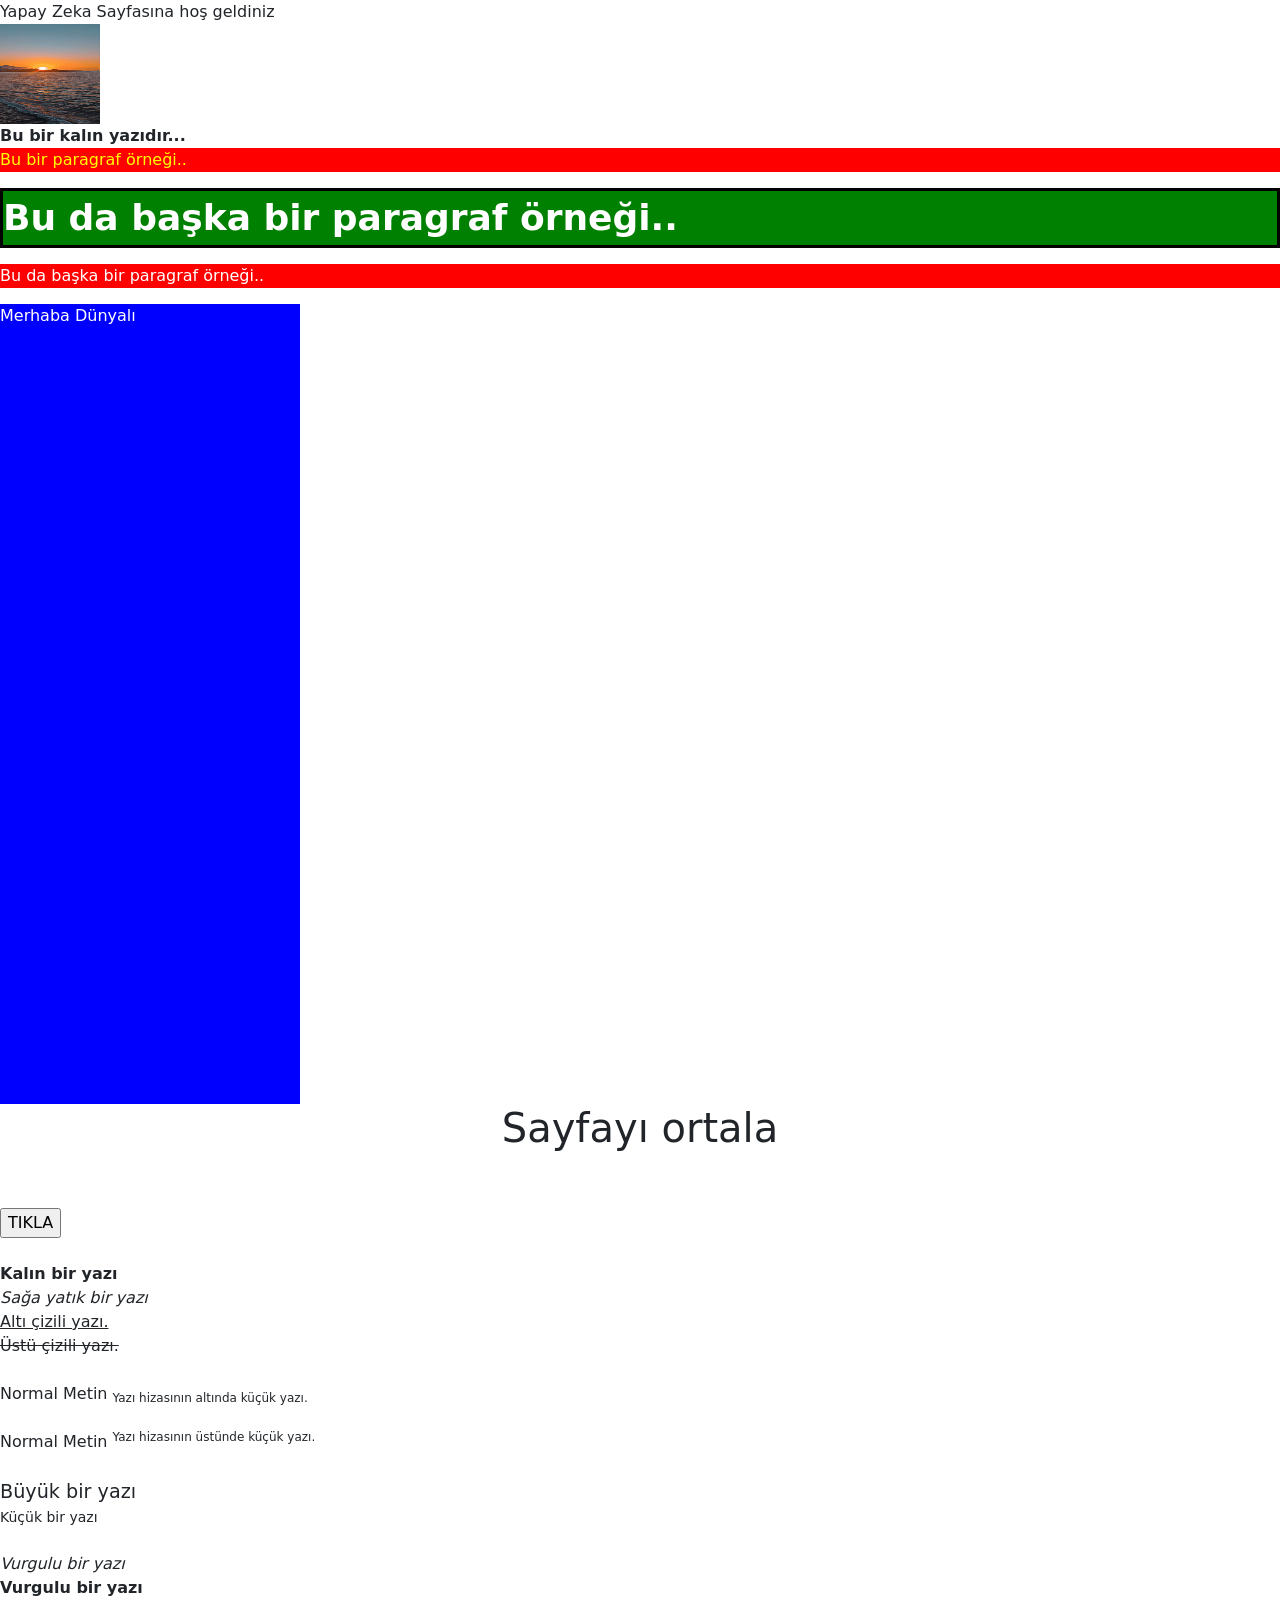
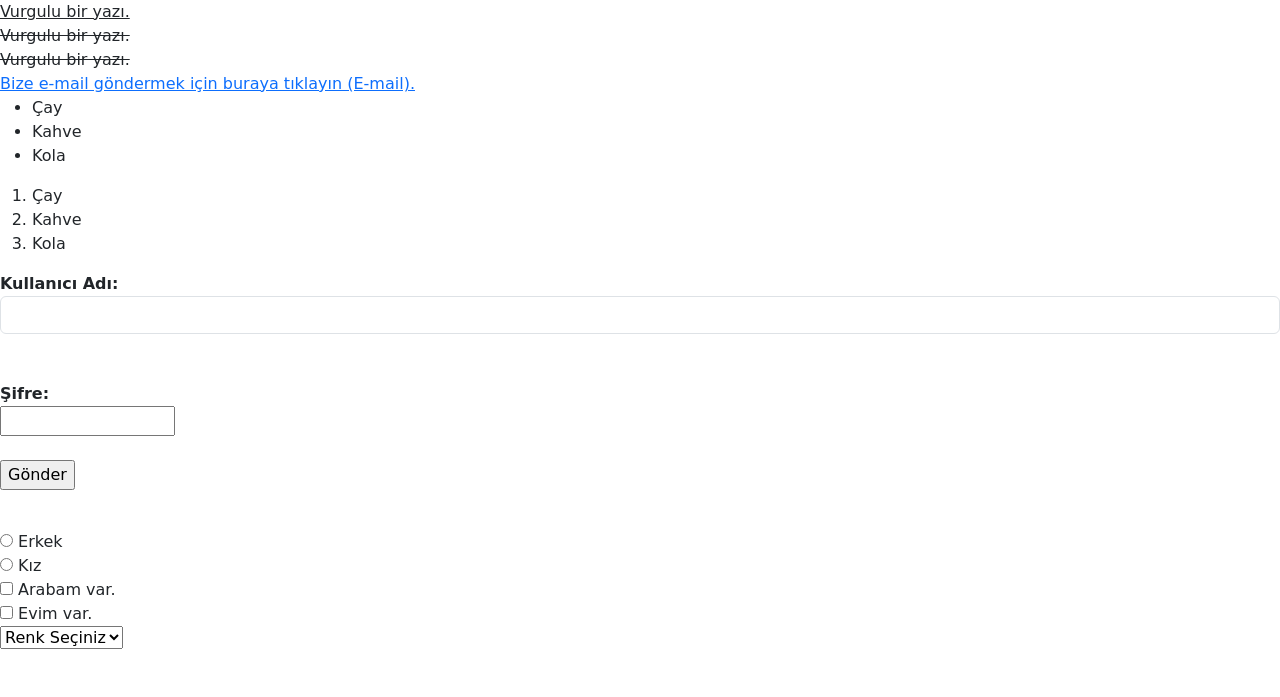
<file: html/index.html>
<html>
<head>
<title>Yapay Zeka sayfası </title>
   <meta charset="UTF-8">
   <link rel="stylesheet" type="text/css" href="a.css">
     <link href="https://cdn.jsdelivr.net/npm/bootstrap@5.3.8/dist/css/bootstrap.min.css" 
     rel="stylesheet" integrity="sha384-sRIl4kxILFvY47J16cr9ZwB07vP4J8+LH7qKQnuqkuIAvNWLzeN8tE5YBujZqJLB" crossorigin="anonymous">

     <script>
      function tikla()
      {
         alert("Tıklandı");
      }
     </script>
     <script src="a.js" ></script>
     <script src="https://cdn.jsdelivr.net/npm/bootstrap@5.0.2/dist/js/bootstrap.bundle.min.js" ></script>
</head>

<body >
Yapay Zeka Sayfasına hoş geldiniz 
<br />

<img src="manzara.jpg" width="100" height="100" />

<br />

<b>Bu bir kalın yazıdır...</b>

   <p>Bu bir paragraf örneği..</p>
   <p class="box box2">Bu da başka bir paragraf örneği..</p>
    <p style="background-color: red;color:white">Bu da başka bir paragraf örneği..</p>
    <div id="sidebar">Merhaba Dünyalı </div>
   <h1 align="center">Sayfayı ortala </h1>
   <br />
   <br />
   <input type="button" value="TIKLA"  onclick="tikla3();" />
<br />
<br />
    <b>Kalın bir yazı</b><br />
   <i>Sağa yatık bir yazı</i><br />
   <u>Altı çizili yazı.</u><br />
   <del>Üstü çizili yazı.</del><br /><br />
   Normal Metin <sub>Yazı hizasının altında küçük yazı.</sub><br /><br />
   Normal Metin <sup>Yazı hizasının üstünde küçük yazı.</sup><br /><br />
   <big>Büyük bir yazı</big><br />
   <small>Küçük bir yazı</small><br /><br />

   <em>Vurgulu bir yazı</em><br />
   <strong>Vurgulu bir yazı</strong><br />
   <ins>Vurgulu bir yazı.</ins><br />
   <s>Vurgulu bir yazı.</s><br />
   <strike>Vurgulu bir yazı.</strike><br />
   <a href="mailto:ibrahim.gokyar@opendart.com">Bize e-mail göndermek için buraya tıklayın (E-mail).</a>
    <ul>
      <li>Çay</li>
      <li>Kahve</li>
      <li>Kola</li>
   </ul>

   <ol>
      <li>Çay</li>
      <li>Kahve</li>
      <li>Kola</li>
   </ol>

     <form name="form" action="hakkimizda.html" method="post">
      <b>Kullanıcı Adı:</b><br />
      <input type="text"  class="form-control" name="isim" ><br /><br />
      <b>Şifre:</b><br />
      <input type="password" name="sifre" size="16"><br /><br />
      <input type="submit" name="gonder" value="Gönder"><br /><br />
   </form>

     <input type="radio" name="cinsiyet" value="erkek"> Erkek <br />
      <input type="radio" name="cinsiyet" value="kiz"> Kız <br />

         <input type="checkbox" name="araba_var" value="araba"> Arabam var. <br />
      <input type="checkbox" name="ev_var" value="ev"> Evim var. <br />

         <select name="renk">
      <option value="seciniz">Renk Seçiniz</option>
         <option value="beyaz">Beyaz</option>
         <option value="kirmizi">Kırmızı</option>
         <option value="siyah">Siyah</option>
      </select>
      <br />
      <br />
      <br />
      <script>
         function tikla3()
         {
            alert("tıklandı 3");
         }
      </script>
</body>
</html>
</file>
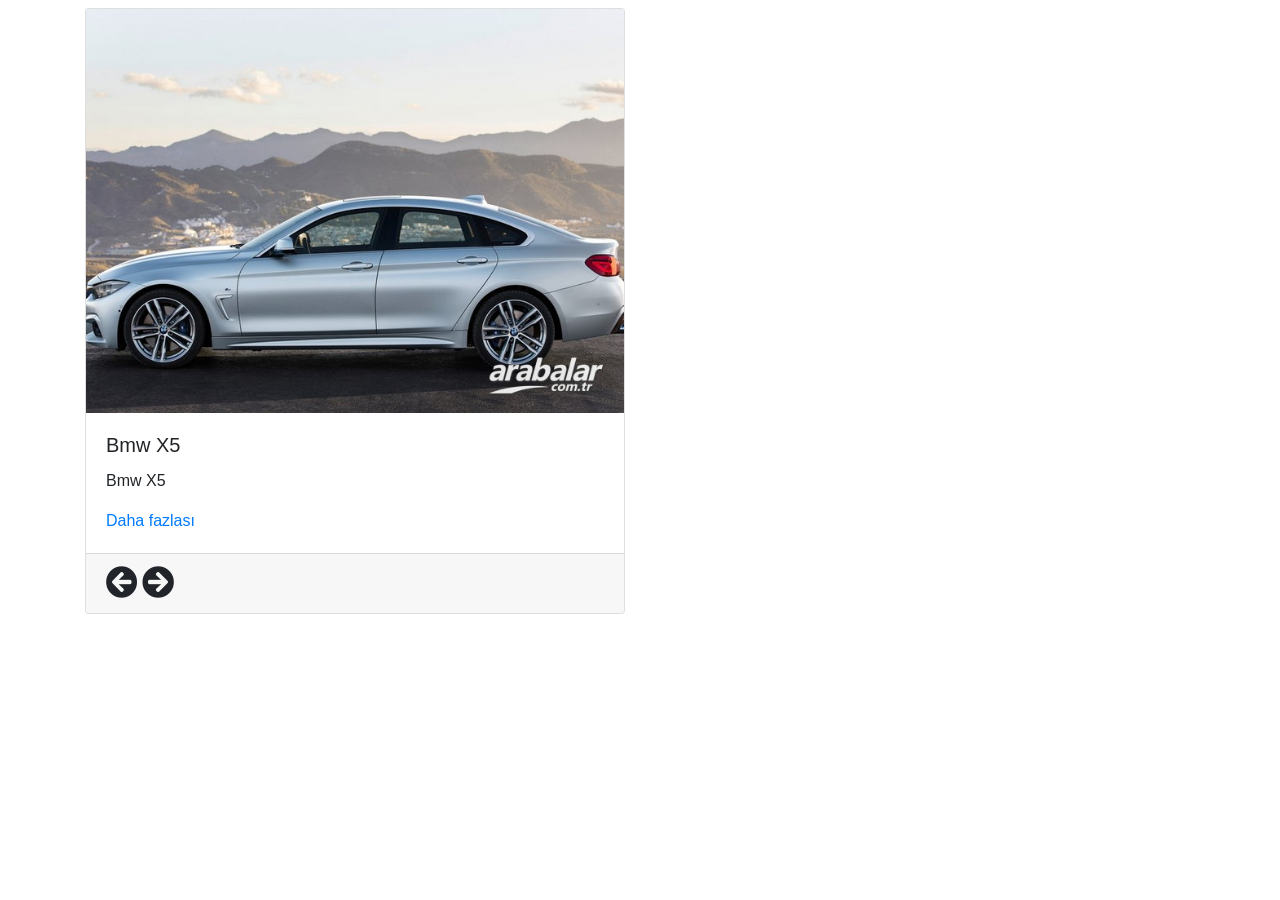
<file: html/slider/index.html>
<!DOCTYPE html>
<html lang="en">
<head>
    <meta charset="UTF-8">
    <meta name="viewport" content="width=device-width, initial-scale=1.0">
    <title>Document</title>
    <link rel="stylesheet" href="https://stackpath.bootstrapcdn.com/bootstrap/4.1.3/css/bootstrap.min.css">
    <link rel="stylesheet" href="https://use.fontawesome.com/releases/v5.2.0/css/all.css">
</head>
<body>
     <div class="container mt-2">
         <div class="row">
            <div class="col-md-6">
                 <div class="card">
                    <img class="card-img-top" src="img/bmw.jpg" alt="" />
                    <div class="card-body">
                        <h5 class="card-title">Bmw X5</h5>
                        <p class="card-text">Bmw X5</p>
                        <a class="card-link" href="#">Daha fazlası</a>
                    </div>
                    <div class="card-footer">
                    <i class="fas fa-arrow-circle-left fa-2x arrow"></i>
                    <i class="fas fa-arrow-circle-right fa-2x arrow"></i>
                </div>
                 </div>
            </div>
        </div>

     </div>
   <script src="script.js"></script>
</body>
</html>
</file>
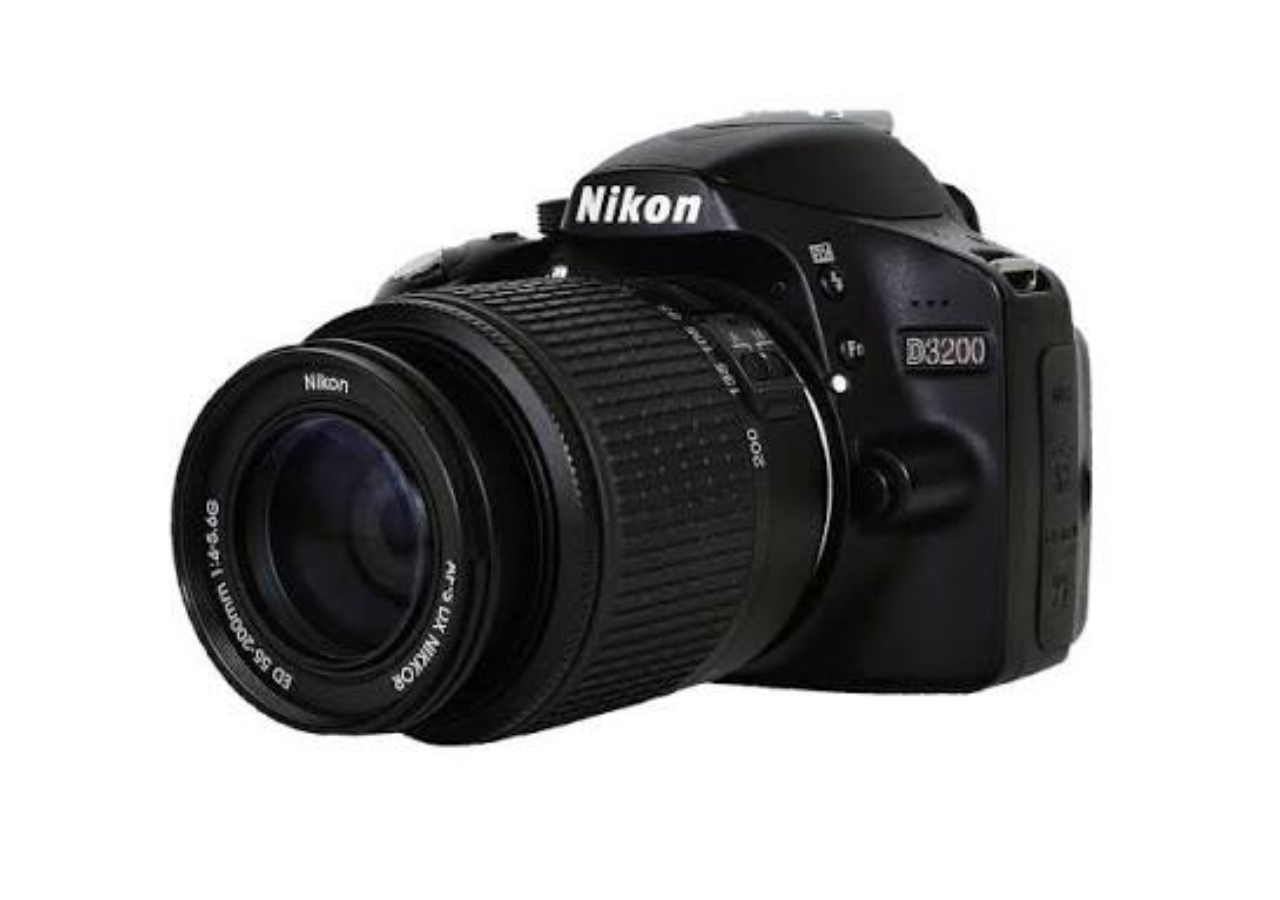
<file: html/bootstrap.html>
<!DOCTYPE html>
<html lang="en">
<head>
    <meta charset="UTF-8">
    <meta name="viewport" content="width=device-width, initial-scale=1.0">
    <title>Document</title>
     <link href="https://cdn.jsdelivr.net/npm/bootstrap@5.3.8/dist/css/bootstrap.min.css" 
     rel="stylesheet" integrity="sha384-sRIl4kxILFvY47J16cr9ZwB07vP4J8+LH7qKQnuqkuIAvNWLzeN8tE5YBujZqJLB" crossorigin="anonymous">
   <script src="https://cdn.jsdelivr.net/npm/bootstrap@5.0.2/dist/js/bootstrap.bundle.min.js" ></script>
</head>
<body>
    
    <div id="carouselExampleControls" class="carousel slide" data-bs-ride="carousel">
  <div class="carousel-inner">
    <div class="carousel-item active">
      <img src="1.jpg" class="d-block w-100" alt="...">
    </div>
    <div class="carousel-item">
      <img src="2.jpg" class="d-block w-100" alt="...">
    </div>
    <div class="carousel-item">
      <img src="3.jpg" class="d-block w-100" alt="...">
    </div>
  </div>
  <button class="carousel-control-prev" type="button" data-bs-target="#carouselExampleControls" data-bs-slide="prev">
    <span class="carousel-control-prev-icon" aria-hidden="true"></span>
    <span class="visually-hidden">Previous</span>
  </button>
  <button class="carousel-control-next" type="button" data-bs-target="#carouselExampleControls" data-bs-slide="next">
    <span class="carousel-control-next-icon" aria-hidden="true"></span>
    <span class="visually-hidden">Next</span>
  </button>
</div>
</body>
</html>
</file>
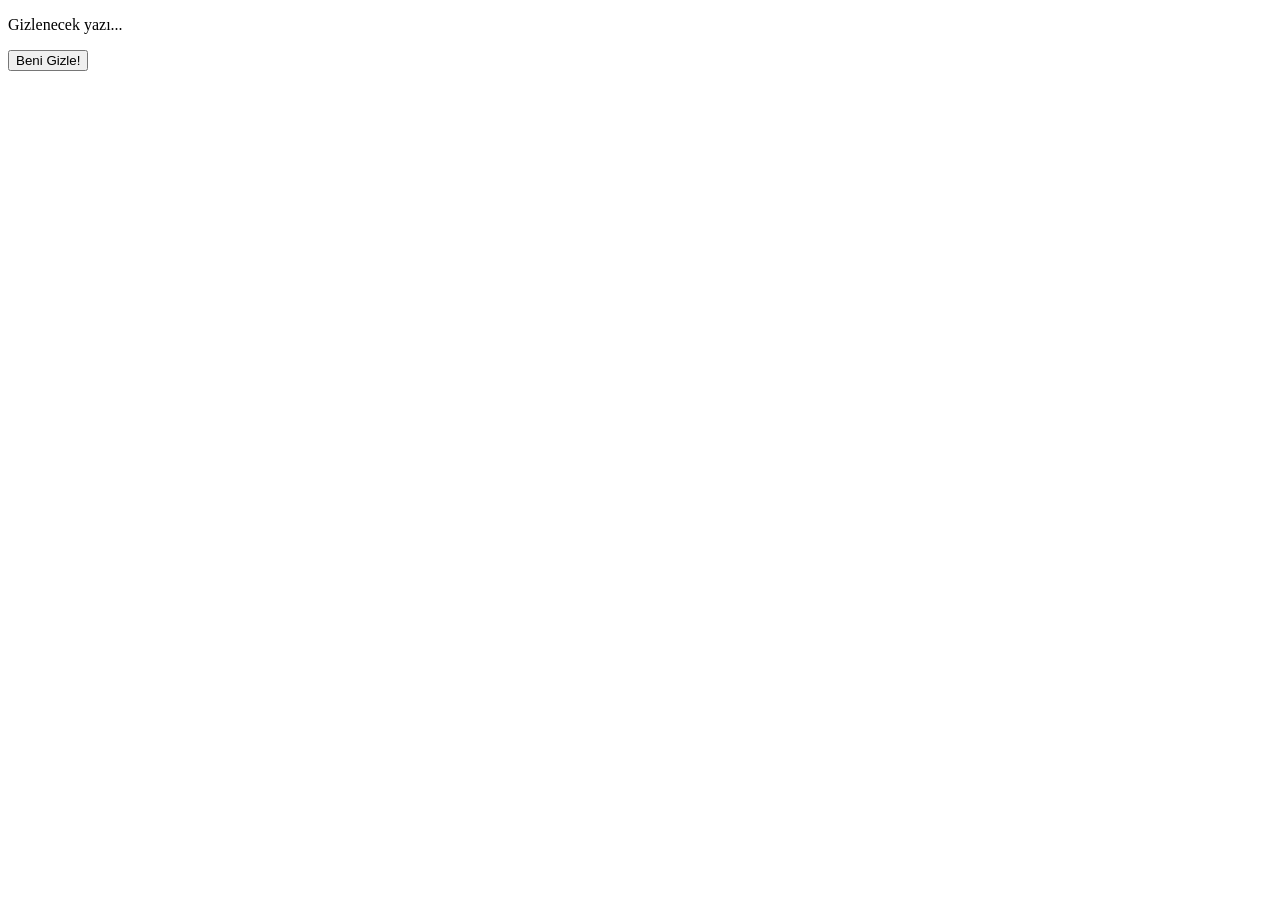
<file: html/jquery.html>
<!DOCTYPE html>
<html lang="en">
<head>
    <meta charset="UTF-8">
    <meta name="viewport" content="width=device-width, initial-scale=1.0">
    <title>Document</title>
    <script src="https://ajax.googleapis.com/ajax/libs/jquery/3.3.1/jquery.min.js"></script>
</head>
<body>
    
    <p id="p2">Gizlenecek yazı...</p>
<button id="btn2">Beni Gizle!</button>
<script>
$("#btn2").click(function(){
   $("#p2").toggle(1000);
});
</script><br /><br />
</body>
</html>
</file>
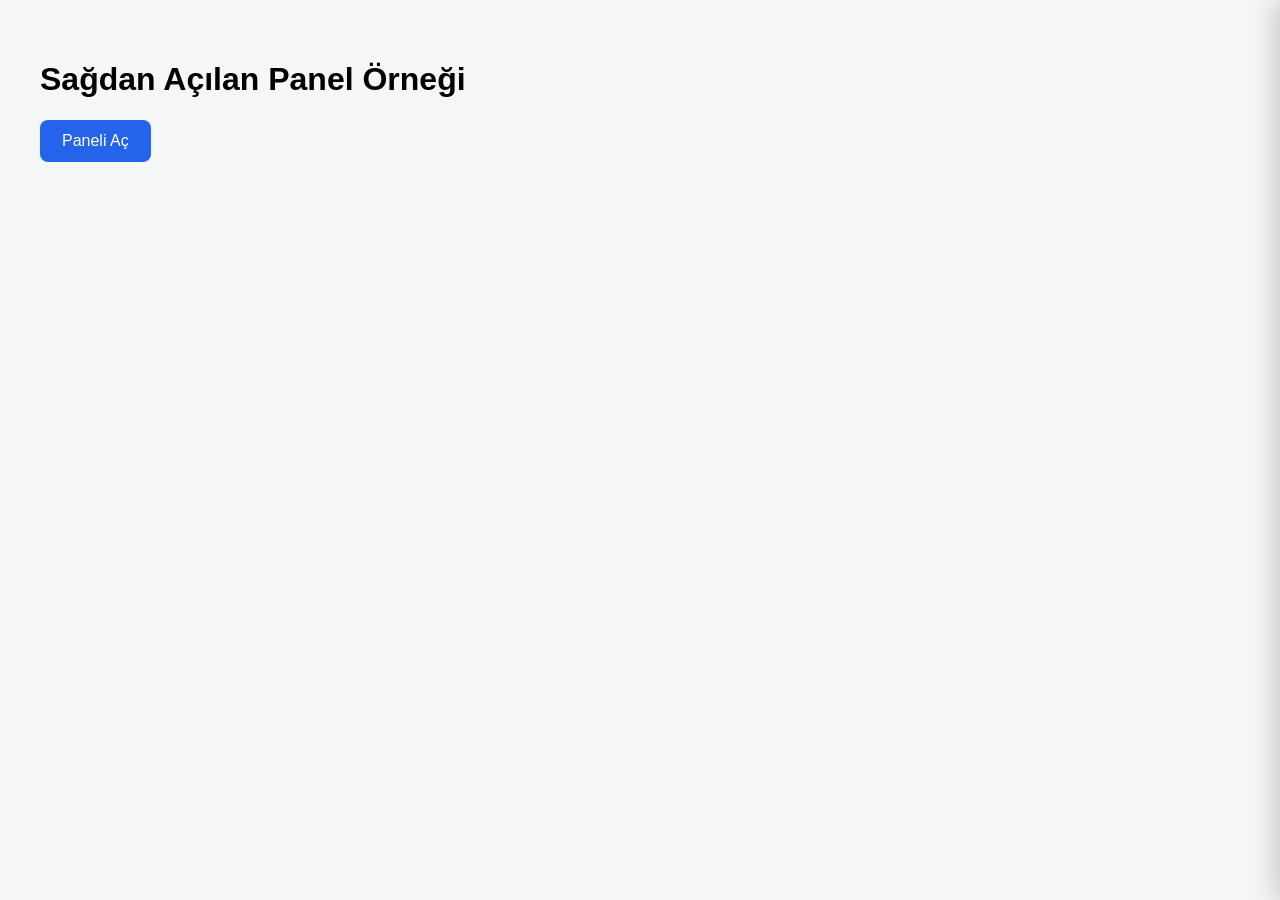
<file: html/panel.html>
<!DOCTYPE html>
<html lang="tr">
<head>
    <meta charset="UTF-8">
    <meta name="viewport" content="width=device-width, initial-scale=1.0">

    <title>Sağdan Açılan Panel</title>

    <!-- jQuery -->
    <script src="https://code.jquery.com/jquery-3.7.1.min.js"></script>
     <link rel="stylesheet" type="text/css" href="b.css">
     <script src="b.js" ></script>
    
</head>

<body>

    <main class="page-content">
        <h1>Sağdan Açılan Panel Örneği</h1>

        <button
            type="button"
            id="openPanelButton"
            class="open-panel-button">
            Paneli Aç
        </button>
    </main>

    <!-- Karartılmış arka plan -->
    <div id="panelOverlay" class="panel-overlay"></div>

    <!-- Sağ panel -->
    <aside
        id="rightPanel"
        class="right-panel"
        role="dialog"
        aria-modal="true"
        aria-labelledby="panelTitle"
        aria-hidden="true">

        <div class="panel-header">
            <h2 id="panelTitle">Yeni Kayıt</h2>

            <button
                type="button"
                id="closePanelButton"
                class="close-panel-button"
                aria-label="Paneli kapat">
                &times;
            </button>
        </div>

        <div class="panel-body">
            <form id="recordForm" novalidate>

    <div class="form-group">
        <label for="name">Adı <span class="required">*</span></label>

        <input
            type="text"
            id="name"
            name="name"
            class="form-control"
            placeholder="Adını giriniz"
            maxlength="50">

        <small id="nameError" class="error-message"></small>
    </div>

    <div class="form-group">
        <label for="email">E-posta <span class="required">*</span></label>

        <input
            type="email"
            id="email"
            name="email"
            class="form-control"
            placeholder="E-posta adresini giriniz"
            maxlength="100">

        <small id="emailError" class="error-message"></small>
    </div>

    <div class="form-group">
        <label for="description">
            Açıklama <span class="required">*</span>
        </label>

        <textarea
            id="description"
            name="description"
            class="form-control"
            placeholder="En az 10 karakterlik açıklama giriniz"
            maxlength="500"></textarea>

        <div class="field-information">
            <small id="descriptionError" class="error-message"></small>
            <small id="characterCounter">0 / 500</small>
        </div>
    </div>

</form>
        </div>

        <div class="panel-footer">
            <button
                type="button"
                id="cancelButton"
                class="button cancel-button">
                Vazgeç
            </button>

            <button
                type="submit"
                form="recordForm"
                class="button save-button">
                Kaydet
            </button>
        </div>
    </aside>

    

</body>
</html>
</file>
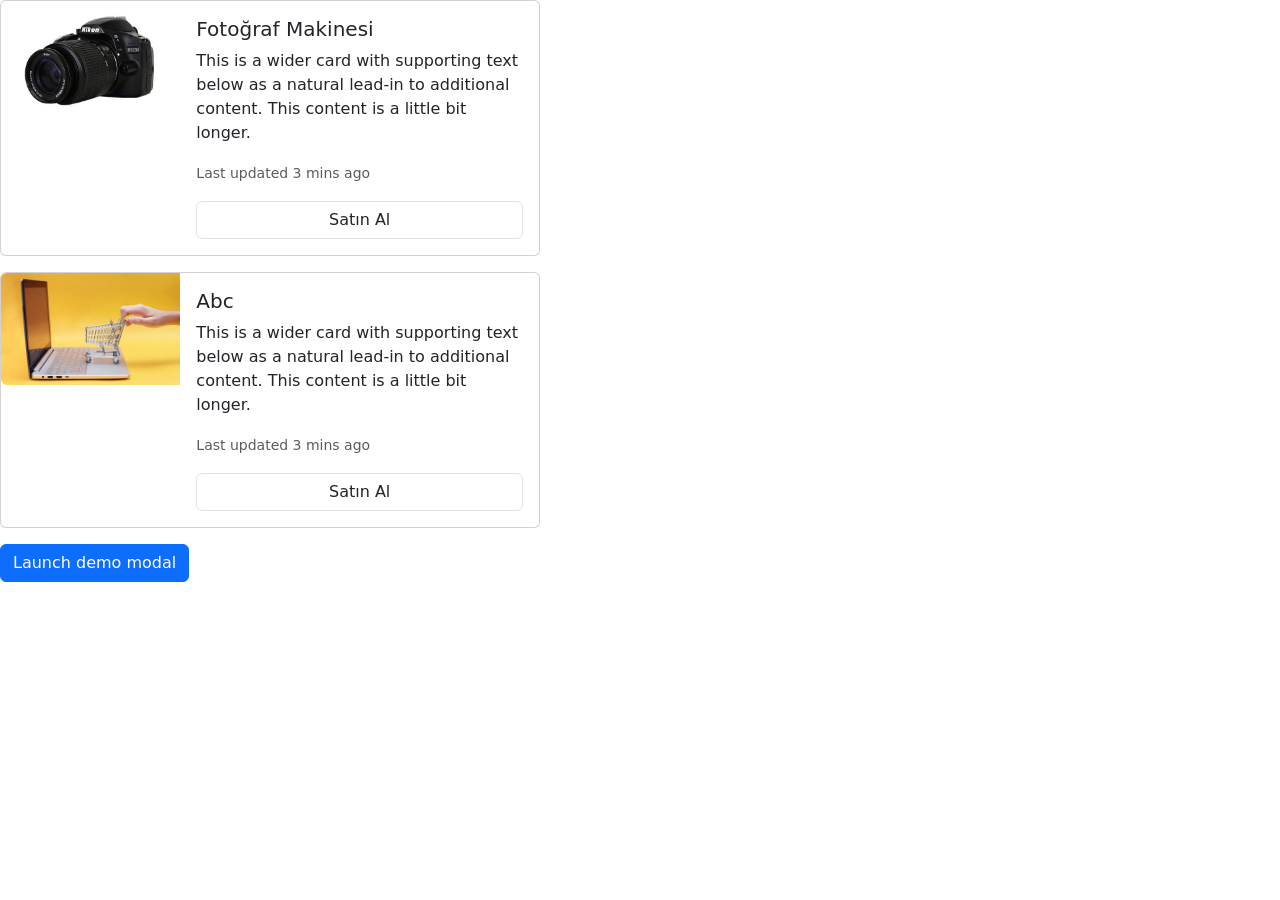
<file: html/urunler.html>
<!DOCTYPE html>
<html lang="en">
<head>
    <meta charset="UTF-8">
    <meta name="viewport" content="width=device-width, initial-scale=1.0">
    <title>Document</title>
     <link href="https://cdn.jsdelivr.net/npm/bootstrap@5.3.8/dist/css/bootstrap.min.css" 
     rel="stylesheet" integrity="sha384-sRIl4kxILFvY47J16cr9ZwB07vP4J8+LH7qKQnuqkuIAvNWLzeN8tE5YBujZqJLB" crossorigin="anonymous">
   <script src="https://cdn.jsdelivr.net/npm/bootstrap@5.0.2/dist/js/bootstrap.bundle.min.js" ></script>
</head>
<body>
<div class="card mb-3" style="max-width: 540px;">
  <div class="row g-0">
    <div class="col-md-4">
      <img src="1.jpg" class="img-fluid rounded-start" alt="...">
    </div>
    <div class="col-md-8">
      <div class="card-body">
        <h5 class="card-title">Fotoğraf Makinesi</h5>
        <p class="card-text">This is a wider card with supporting text below as a natural lead-in to additional content. This content is a little bit longer.</p>
        <p class="card-text"><small class="text-muted">Last updated 3 mins ago</small></p>
        <input type="button" class="form-control" value="Satın Al" />
      </div>
    </div>
  </div>
</div>
<div class="card mb-3" style="max-width: 540px;">
  <div class="row g-0">
    <div class="col-md-4">
      <img src="2.jpg" class="img-fluid rounded-start" alt="...">
    </div>
    <div class="col-md-8">
      <div class="card-body">
        <h5 class="card-title">Abc</h5>
        <p class="card-text">This is a wider card with supporting text below as a natural lead-in to additional content. This content is a little bit longer.</p>
        <p class="card-text"><small class="text-muted">Last updated 3 mins ago</small></p>
        <input type="button" class="form-control" value="Satın Al" />
      </div>
    </div>
  </div>
</div>
<!-- Button trigger modal -->
<button type="button" class="btn btn-primary" data-bs-toggle="modal" data-bs-target="#exampleModal">
  Launch demo modal
</button>

<!-- Modal -->
<div class="modal fade" id="exampleModal" tabindex="-1" aria-labelledby="exampleModalLabel" aria-hidden="true">
  <div class="modal-dialog">
    <div class="modal-content">
      <div class="modal-header">
        <h5 class="modal-title" id="exampleModalLabel">Modal title</h5>
        <button type="button" class="btn-close" data-bs-dismiss="modal" aria-label="Close"></button>
      </div>
      <div class="modal-body">
        ...
      </div>
      <div class="modal-footer">
        <button type="button" class="btn btn-secondary" data-bs-dismiss="modal">Close</button>
        <button type="button" class="btn btn-primary">Save changes</button>
      </div>
    </div>
  </div>
</div>
</body>
</html>
</file>
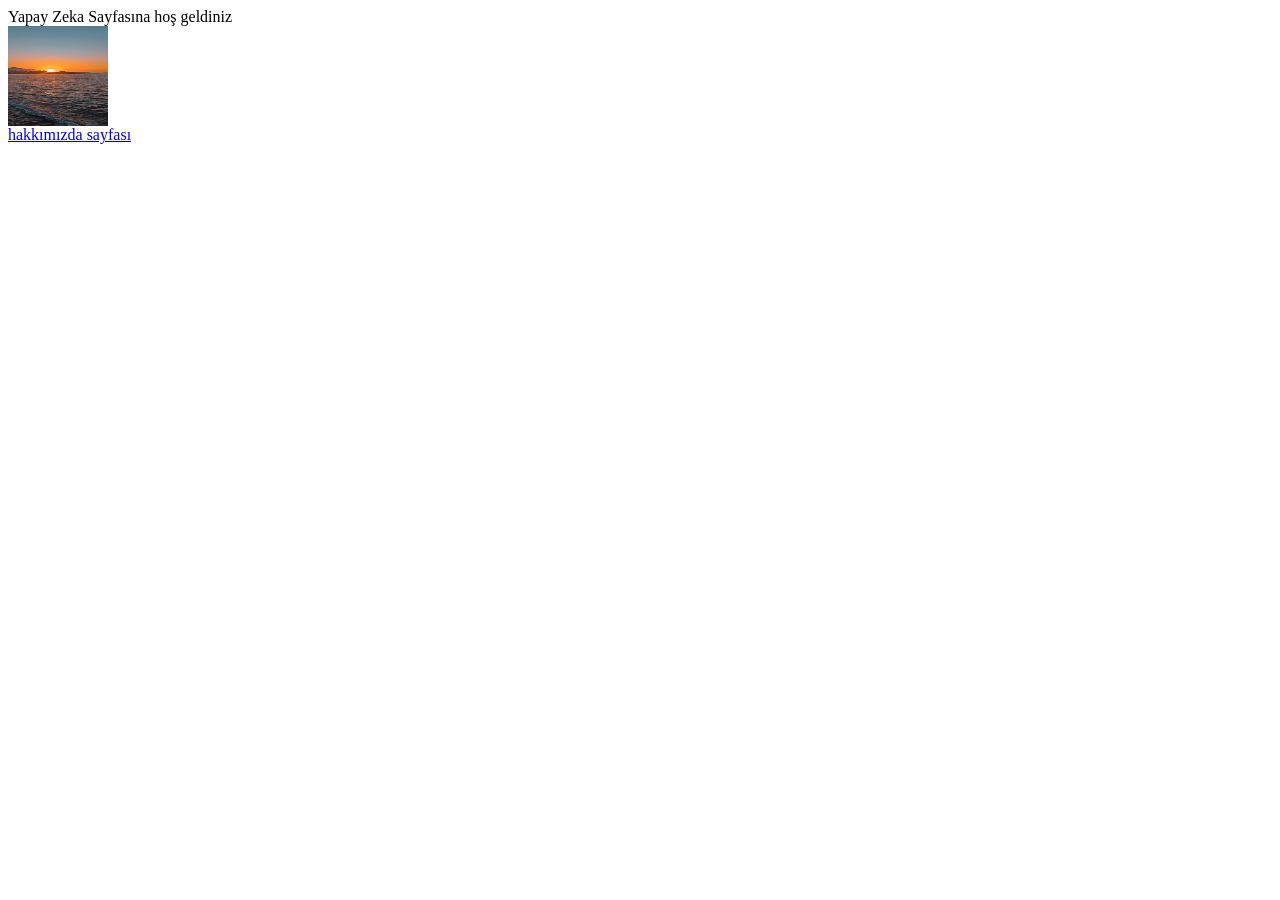
<file: html/yeni.html>
<html>
<head>
<title>Yapay Zeka sayfası </title>
   <meta charset="UTF-8">
</head>

<body>
Yapay Zeka Sayfasına hoş geldiniz 
<br />

<img src="manzara.jpg" width="100" height="100" />
<br />

 <a href="hakkimizda.html">hakkımızda sayfası </a>
</body>
</html>
</file>
<file: html/a.css>
p
{
    color:yellow;
     background-color: red;
}

/* burda biz adı box olan bir class tanımladık  */
.box
{
font-size:36px;
font-weight:bold;
background-color:green;
color:white;
}
/* burda biz adı box2 olan bir class tanımladık  */
.box2
{
border: 3px solid black;

}


#sidebar
{
width:300px;
height:800px;
background-color:blue;
color:white;
}
</file>
<file: html/b.css>
* {
            box-sizing: border-box;
        }

        body {
            margin: 0;
            font-family: Arial, sans-serif;
            background-color: #f5f6f8;
        }

        .page-content {
            padding: 40px;
        }

        .open-panel-button {
            padding: 12px 22px;
            border: none;
            border-radius: 8px;
            background-color: #2563eb;
            color: white;
            font-size: 16px;
            cursor: pointer;
        }

        .open-panel-button:hover {
            background-color: #1d4ed8;
        }

        /* Karartılmış arka plan */
        .panel-overlay {
            position: fixed;
            inset: 0;
            z-index: 999;
            visibility: hidden;
            background-color: rgba(0, 0, 0, 0.5);
            opacity: 0;
            transition:
                opacity 0.3s ease,
                visibility 0.3s ease;
        }

        .panel-overlay.active {
            visibility: visible;
            opacity: 1;
        }

        /* Sağ panel */
        .right-panel {
            position: fixed;
            top: 0;
            right: 0;
            z-index: 1000;
            display: flex;
            flex-direction: column;
            width: 420px;
            max-width: 100%;
            height: 100vh;
            background-color: white;
            box-shadow: -6px 0 25px rgba(0, 0, 0, 0.18);
            transform: translateX(100%);
            transition: transform 0.35s ease;
        }

        .right-panel.active {
            transform: translateX(0);
        }

        .panel-header {
            display: flex;
            align-items: center;
            justify-content: space-between;
            min-height: 70px;
            padding: 16px 20px;
            border-bottom: 1px solid #e5e7eb;
            background-color: #111827;
            color: white;
        }

        .panel-header h2 {
            margin: 0;
            font-size: 20px;
        }

        .close-panel-button {
            display: flex;
            align-items: center;
            justify-content: center;
            width: 38px;
            height: 38px;
            border: none;
            border-radius: 50%;
            background-color: rgba(255, 255, 255, 0.12);
            color: white;
            font-size: 25px;
            cursor: pointer;
        }

        .close-panel-button:hover {
            background-color: rgba(255, 255, 255, 0.25);
        }

        .panel-body {
            flex: 1;
            padding: 22px;
            overflow-y: auto;
        }

        .form-group {
            margin-bottom: 18px;
        }

        .form-group label {
            display: block;
            margin-bottom: 7px;
            color: #374151;
            font-weight: bold;
        }

        .form-control {
            width: 100%;
            padding: 11px 12px;
            border: 1px solid #d1d5db;
            border-radius: 7px;
            font-size: 15px;
            outline: none;
        }

        .form-control:focus {
            border-color: #2563eb;
            box-shadow: 0 0 0 3px rgba(37, 99, 235, 0.12);
        }

        textarea.form-control {
            min-height: 120px;
            resize: vertical;
        }

        .panel-footer {
            display: flex;
            justify-content: flex-end;
            gap: 10px;
            padding: 16px 20px;
            border-top: 1px solid #e5e7eb;
            background-color: #f9fafb;
        }

        .button {
            padding: 11px 18px;
            border: none;
            border-radius: 7px;
            font-size: 15px;
            cursor: pointer;
        }

        .cancel-button {
            background-color: #e5e7eb;
            color: #111827;
        }

        .save-button {
            background-color: #16a34a;
            color: white;
        }

        .save-button:hover {
            background-color: #15803d;
        }

        /* Panel açıkken sayfanın kaymasını engeller */
        body.panel-open {
            overflow: hidden;
        }

        @media (max-width: 600px) {
            .right-panel {
                width: 100%;
            }

            .page-content {
                padding: 20px;
            }
        }
        .required {
    color: #dc2626;
}

.form-control.input-error {
    border-color: #dc2626;
    background-color: #fff7f7;
}

.form-control.input-error:focus {
    border-color: #dc2626;
    box-shadow: 0 0 0 3px rgba(220, 38, 38, 0.12);
}

.form-control.input-success {
    border-color: #16a34a;
}

.error-message {
    display: block;
    min-height: 18px;
    margin-top: 6px;
    color: #dc2626;
    font-size: 13px;
}

.field-information {
    display: flex;
    justify-content: space-between;
    gap: 10px;
}

#characterCounter {
    margin-top: 6px;
    color: #6b7280;
    font-size: 13px;
    white-space: nowrap;
}
</file>
